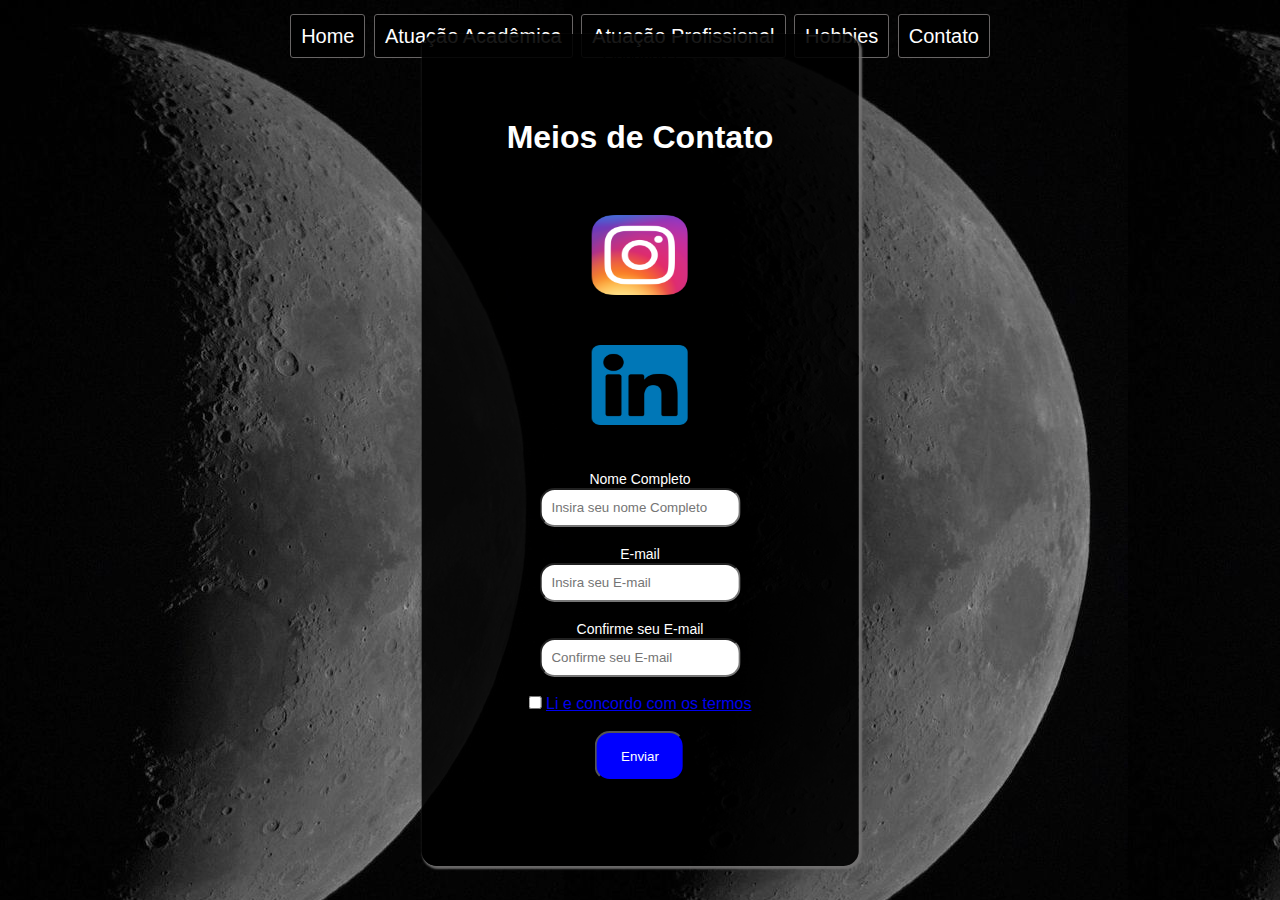
<file: contatos.html>
<!DOCTYPE html>
<html lang="pt-BR">
<head>
    <meta charset="UTF-8">
    <meta name="viewport" content="width=device-width, initial-scale=1.0">
    <title> Portifólio </title>
    <link rel="stylesheet" href="contatos.css">
</head>
<body>
    <header>
        <nav class="menu">
            <ul>
                <li><a href="index.html"> Home </a></li>
                <li><a href="atuacao.html"> Atuação Acadêmica </a></li>
                <li><a href="profisional.html"> Atuação Profissional </a></li>
                <li><a href="Hobbies.html"> Hobbies </a></li>
                <li><a href="contatos.html"> Contato </a></li>
                
            </ul>
        </nav>
    </header>
    <main> 
        <div>
            <h1> Meios de Contato</h1> <br> <br>
           <a href="https://www.instagram.com/jaquelinedicarlo/"> <img src="./Img/insta.webp" alt=""></a>

            <form action="" class="formulario">
                <a href="https://www.linkedin.com/in/jaqueline-di-carlo-4688731b0/">  <img src="./Img/linkedin.png" alt=""></a> <br><br>

                <label for=""> Nome Completo</label> <br> 
                <input type="text" placeholder="Insira seu nome Completo" required> <br> <br>

                <label for="">E-mail</label> <br> 
                <input type="E-mail" name="" id="" placeholder="Insira seu E-mail" required> <br> <br>

                <label for="">Confirme seu E-mail</label> <br> 
                <input type="email" name="" id="" placeholder="Confirme seu E-mail" required>
                <br><br>
                <input type="checkbox" value=""> <a href="#"> Li e concordo com os termos </a>
                    <br> <br>
                <button> Enviar</button>
            </form>
            </div>
        <p> Obrigado ! </p>

    </main>

    
</body>
</html>
</file>
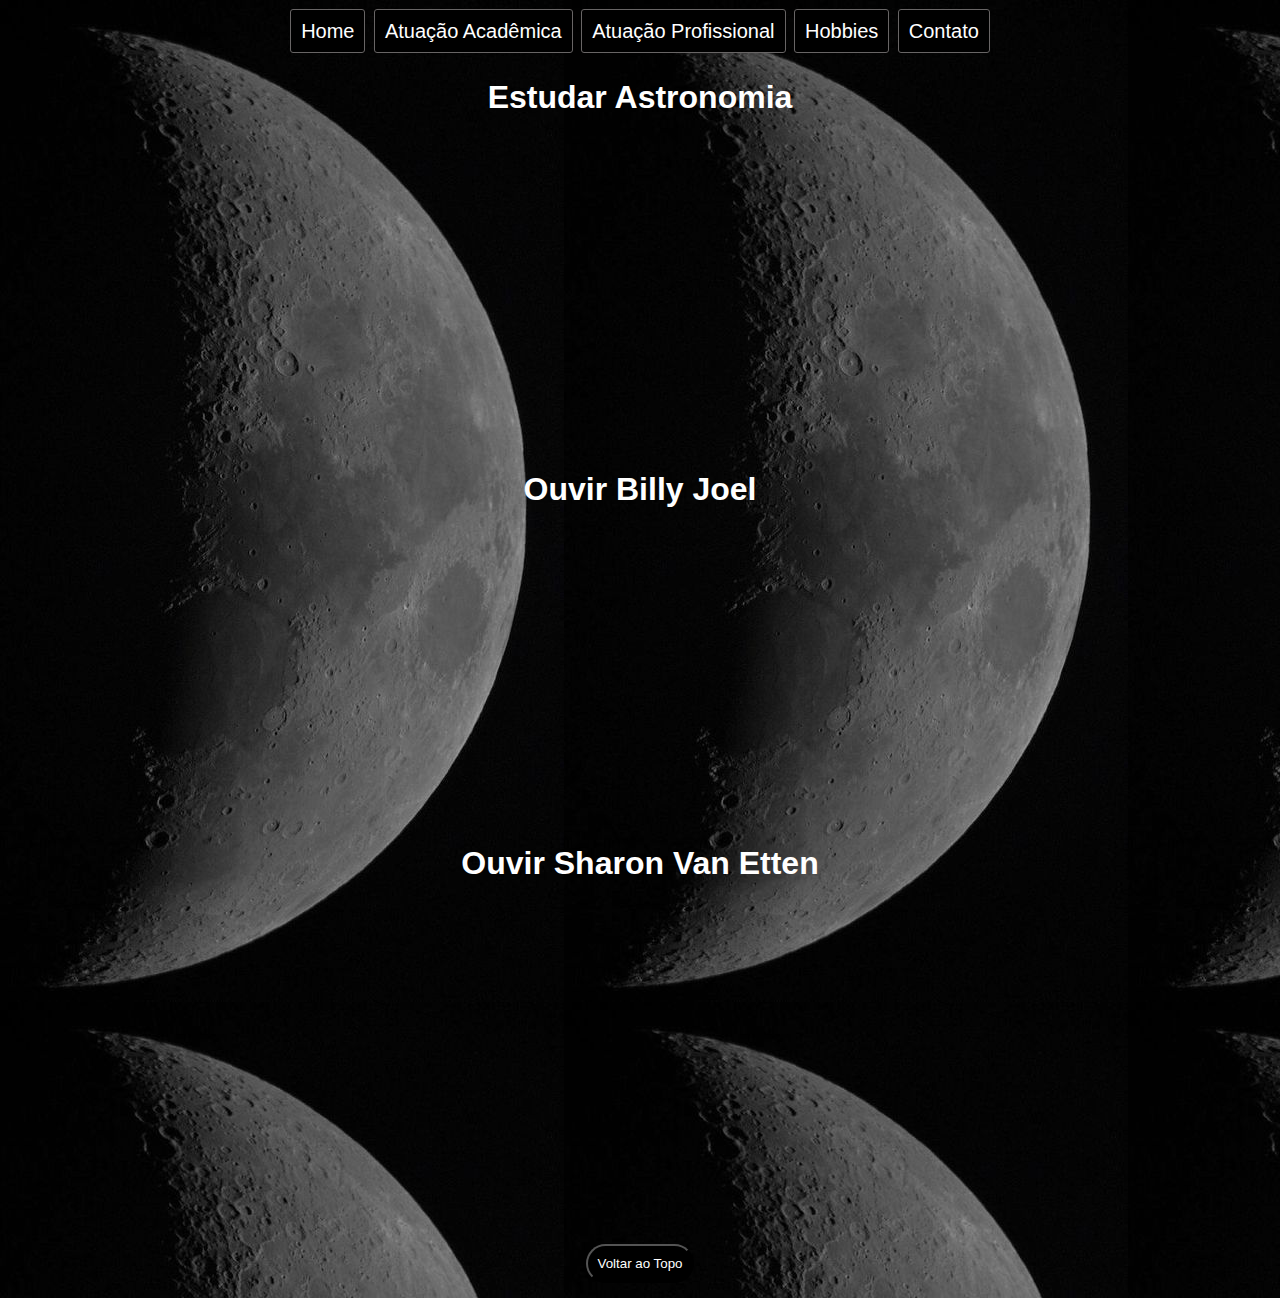
<file: Hobbies.html>
<!DOCTYPE html>
<html lang="p-BR">
<head>
    <meta charset="UTF-8">
    <meta name="viewport" content="width=device-width, initial-scale=1.0">
    <title> Hobbies  </title>
    <link rel="stylesheet" href="Hobbies.css">
</head>
<body>
    
    <header>
    <!-- Aqui começa o menu-->
        <nav class="menu">
            <ul>
                <li><a href="index.html"> Home </a></li>
                <li><a href="atuacao.html"> Atuação Acadêmica </a></li>
                <li><a href="profisional.html"> Atuação Profissional </a></li>
                <li><a href="Hobbies.html"> Hobbies </a></li>
                <li><a href="contatos.html"> Contato </a></li>
            </ul>
        </nav>
    <!-- Aqui termina o menu-->
    </header>
    <main>
        <div>
            <br> <br>  <h1> Estudar Astronomia </h1> <br>

            <iframe width="560" height="315"  src="https://www.youtube.com/embed/qtwtgDVzYeM" title="YouTube video player" frameborder="0" allow="accelerometer; autoplay; clipboard-write; encrypted-media; gyroscope; picture-in-picture" allowfullscreen></iframe>
        </div>

        <div>
           <br> <h1> Ouvir Billy Joel </h1> <br> 

           <iframe width="560" height="315" src="https://www.youtube.com/embed/eXq5Rtiz99c" title="YouTube video player" frameborder="0" allow="accelerometer; autoplay; clipboard-write; encrypted-media; gyroscope; picture-in-picture" allowfullscreen></iframe>
        </div>

        <div>
            <h1> Ouvir Sharon Van Etten  </h1> <br>

            <iframe width="560" height="315" src="https://www.youtube.com/embed/Z2_4N4w0PHY" title="YouTube video player" frameborder="0" allow="accelerometer; autoplay; clipboard-write; encrypted-media; gyroscope; picture-in-picture" allowfullscreen></iframe> <br>

        </div>

        <a href="Hobbies.html"> <button> Voltar ao Topo </button></a>
        
    </main>

</body>
</html>
</file>
<file: contatos.css>
*{
    padding: 0;
    margin: 0;
    font-family: 'Lucida Sans', 'Lucida Sans Regular', 'Lucida Grande', 'Lucida Sans Unicode', Geneva, Verdana, sans-serif;
}
body{
    text-align: center;
    background-image: url(./Img/fundo.jpg);
}
/* Estilo do menu*/
.menu ul{
    margin-top: 25px;
    text-align: center;
}
.menu li{
    display: inline-block;
}
.menu li a{
    border-radius: 3px;
    border: 1px solid rgb(104, 101, 101);
    margin: 2px;
    font-size: 20px;
    color: #fff;
    text-decoration: none;
    padding: 10px;
    background-color: #000;
}
.menu li a:hover{
    background-color: rgb(56, 56, 56);
}
/* Termina o estilo do menu*/

div{
    margin-top: 0px;
    background-color: rgba(0, 0, 0, 0.9);
    position: absolute;
    top: 50%;
    left: 50%;
    transform: translate(-50%, -50%);
    padding: 85px;
    border-radius: 15px;
    color: #fff;
    box-shadow:2px 2px 2px 1px rgba(116, 115, 115, 0.9) ;

}
h1{
    color: #fff;
}
img{
    margin: 23px;
    height: 5em;
    width: 6em;
}
.formulario label{
    font-size: 14px;
}
.formulario input{
    padding: 10px;
    border-radius: 15px;
    outline: none;
}
button{
    color: #fff;
    background-color: blue;
    height: 50px;
    width: 90px;
    padding: 12px;
    border-radius: 15px;
    cursor: pointer;
    
}
button:hover{
    background-color: rgb(41, 41, 173);
}
@media screen and (max-width: 768px){
    .menu li {
        display: flex;
    }
}
</file>
<file: Hobbies.css>
*{
    padding: 0;
    margin: 0;
    font-family: 'Lucida Sans', 'Lucida Sans Regular', 'Lucida Grande', 'Lucida Sans Unicode', Geneva, Verdana, sans-serif;
}
body{
    text-align: center;
    background-image: url(./Img/fundo.jpg);
}
/* Estilo do menu*/
.menu ul{
    margin-top: 20px;
    text-align: center;
}
.menu li{
    display: inline-block;
}
.menu li a{
    border-radius: 3px;
    border: 1px solid rgb(104, 101, 101);
    margin: 2px;
    font-size: 20px;
    color: #fff;
    text-decoration: none;
    padding: 10px;
    background-color: #000;
}
.menu li a:hover{
    background-color: rgb(56, 56, 56);
}
h1{
    color: #fff;
}
button{
    cursor: pointer;
    padding: 10px;
    color: #fff;
    background-color: #000;
    border-radius: 30px;
    margin-top: 25px;
    margin-bottom: 15px;
}
button:active{
    background-color: blue;
}
@media screen and (max-width: 768px){
    .menu li {
        display: flex;
    }
}
</file>
